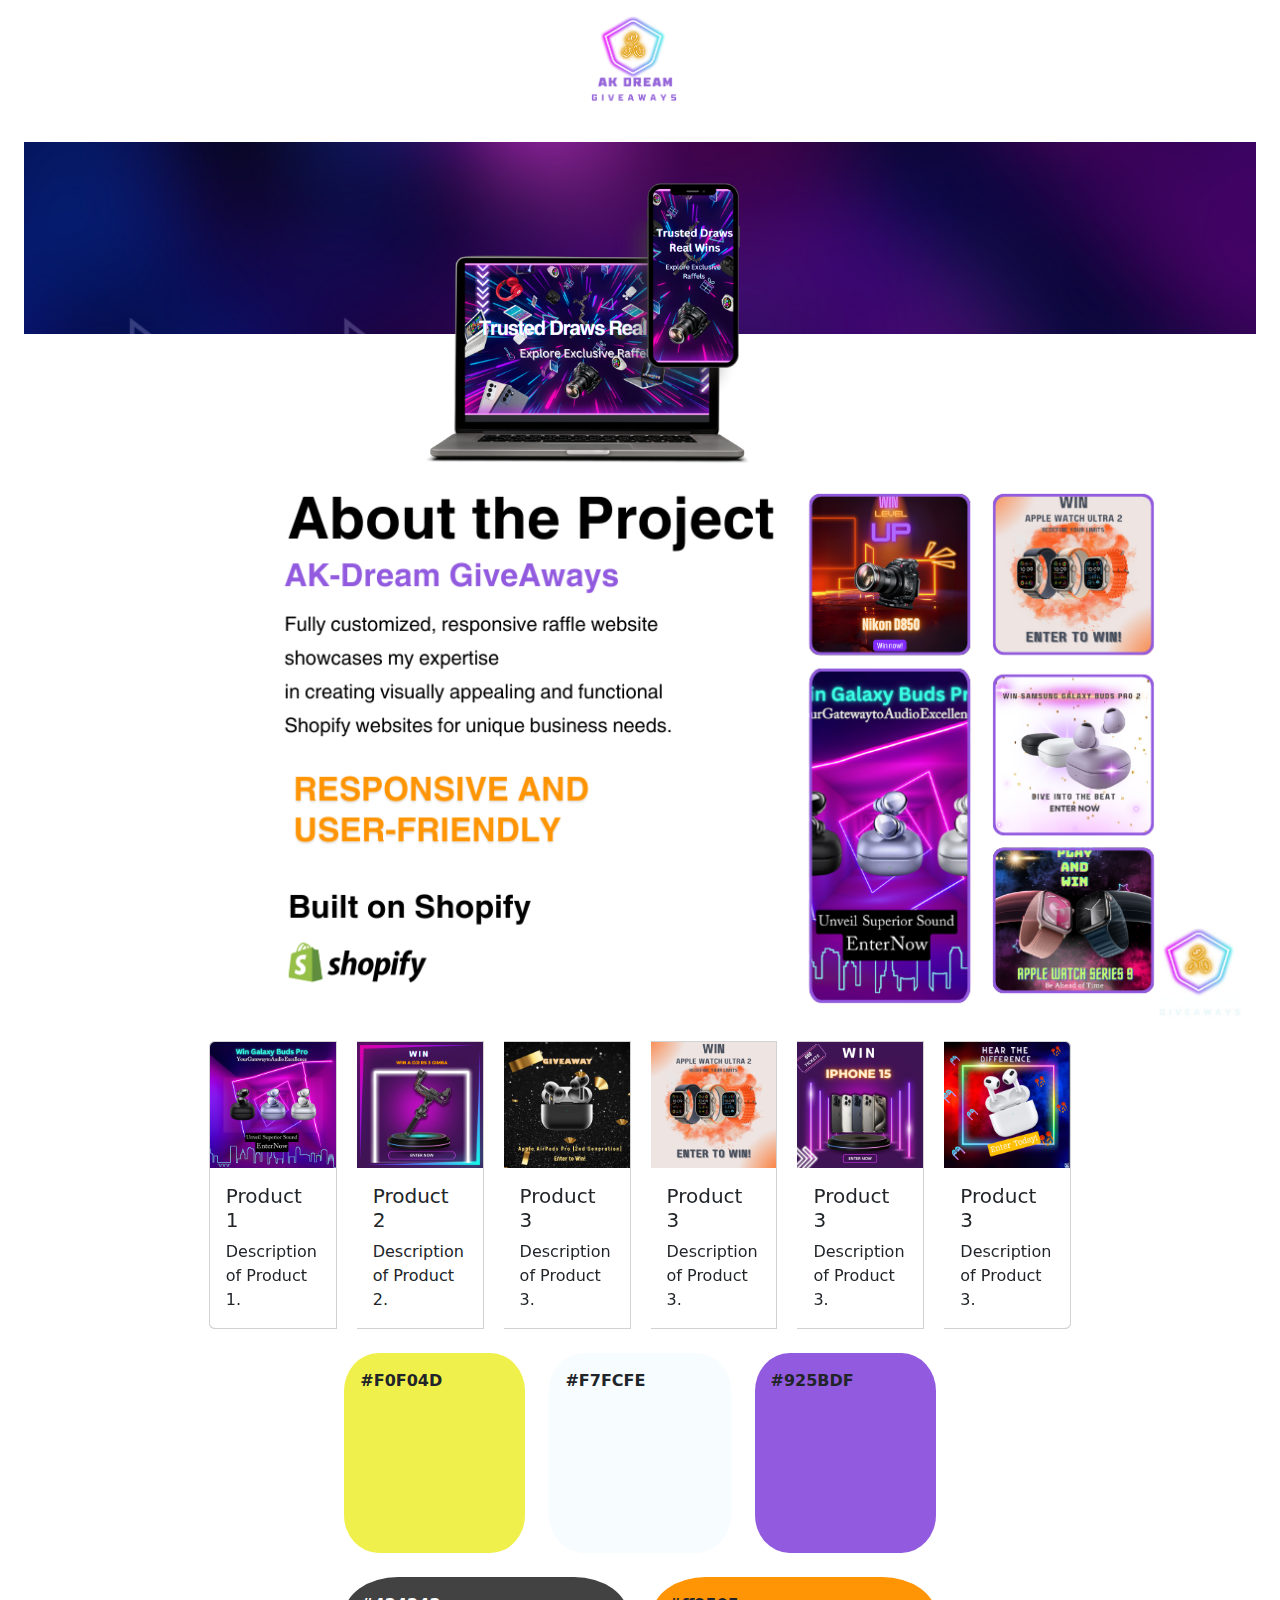
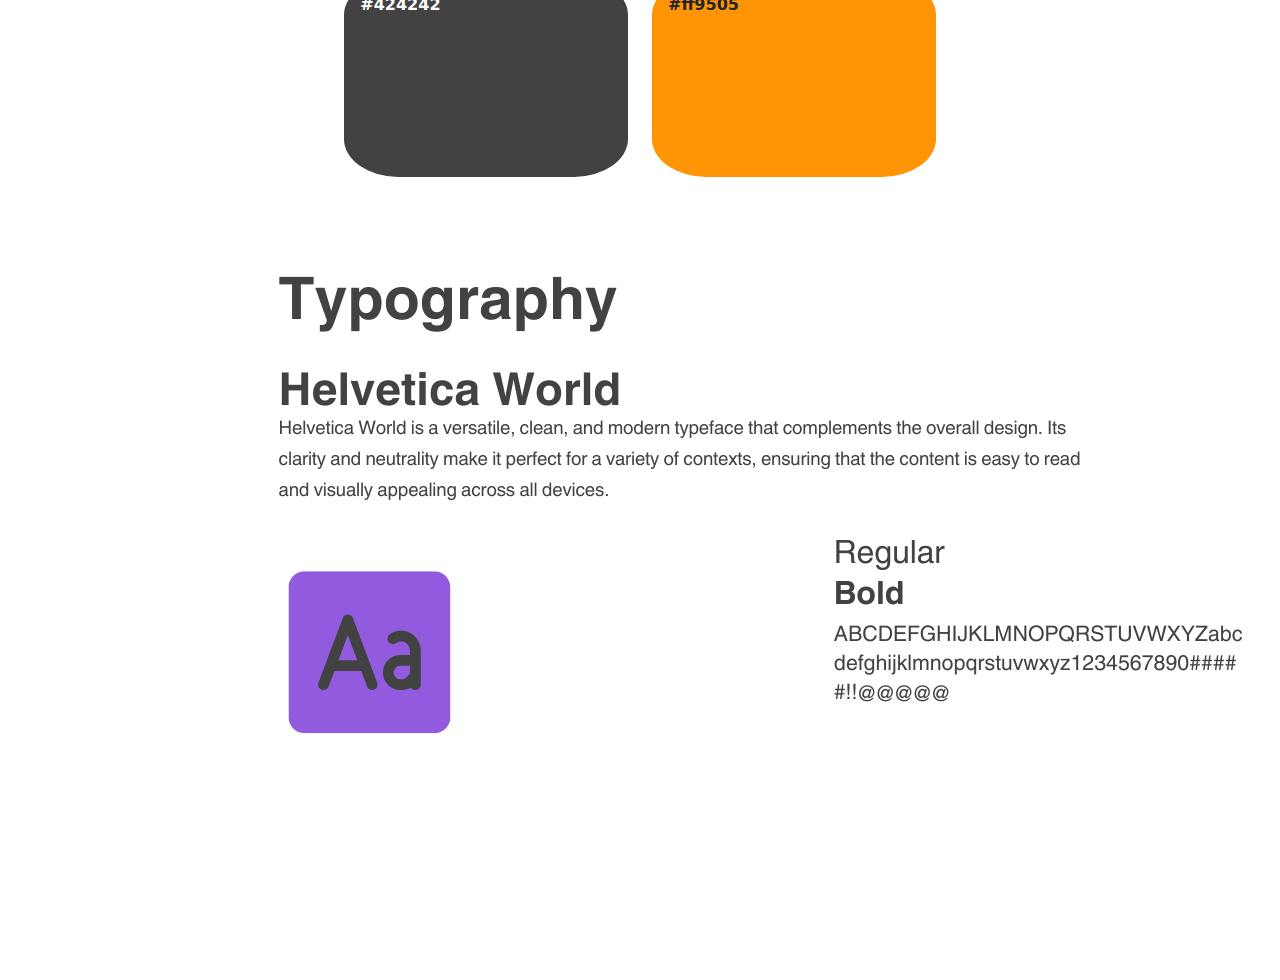
<file: proj-AK-dream/index.html>
<!DOCTYPE html>
<html lang="en">
  <head>
    <meta charset="UTF-8" />
    <meta name="viewport" content="width=device-width, initial-scale=1.0" />
    <title>AK-Dreams</title>
    <link
      href="https://cdn.jsdelivr.net/npm/bootstrap@5.3.0/dist/css/bootstrap.min.css"
      rel="stylesheet"
    />
    <style>

       .hero-banner-h1 {
         color: whitesmoke;
       }
       .hero-banner-p {
         color: whitesmoke;
       }
       .z-index-img {
         z-index: 1;
         bottom: -184px;
         right: 478px;
         width: 31%;
         height: auto"
       }
       .logo-header{
         display: flex;
         align-items: center;
         justify-content: center;
       }
       .AK-Dream-logo {
         width: 7%; /* Adjust the size as needed */
         height: auto;
         margin-left: 46%;
       }
       .about-sec{
         padding-top: 9%;
         padding-left: 19%;
         width: 99%;
      }

       .card-group{
         gap: 20px;
       }
       .product-slider{
         padding: 0 15%;
       }
       .grid{
         border-radius: 19%;
         height: 200px;
       }
       .grid-row{
         padding: 0 26%;
       }
       .grid-1{
         background-color: #f0f04d;
       }
       .grid-2{
         background-color: #f7fcfe;
       }
       .grid-3{
         background-color: #925bdf;
       }
       .grid-4{
         background-color: #424242;
       }
       .grid-5{
         background-color: #ff9505;
       }
       .typography{
         margin-left: 19%;
       }
    </style>
  </head>
  <body>
    <div class="AK-dream-container px-4">
      <!-- Header -->
      <header
        class="logo-header py-3 d-flex justify-content-between align-items-center"
      >
        <img src="./images/logoforemail.png" alt="Logo" class="AK-Dream-logo" />
        <!-- <h1 class="text-center flex-grow-1">Webpage Header</h1> -->
      </header>

      <!-- Main Hero Banner Section -->
      <section
        class="hero-banner my-4 position-relative"
        style="
          background-image: url('./images/purple-BG.png');
          background-size: cover;
          background-position: center;
          text-align: center;
        "
      >
        <div class="p-5 mb-4 rounded-3">
          <div class="container-fluid py-5"></div>
        </div>
        <img
          src="./images/z-indx-img.png"
          class="z-index-img position-absolute"
          alt="Overlapping Image"
        />
      </section>

      <!-- About the Project Section -->
      <section class="about-project my-4">
        <div class="row">
          <div class="col-md-6 about-sec">
            <img
              src="./images/about-pg.png"
              class="img-fluid"
              alt="Project Image"
            />
          </div>
        </div>
      </section>

      <!-- Bootstrap 5 Product Card Slider Section -->
      <section class="product-slider my-4">
        <div
          id="productCarousel"
          class="carousel slide"
          data-bs-ride="carousel"
        >
          <div class="carousel-inner">
            <div class="carousel-item active">
              <div class="card-group">
                <div class="card">
                  <img
                    src="./images/Win Galaxy Buds Pro.png"
                    class="card-img-top"
                    alt="Product 1"
                  />
                  <div class="card-body">
                    <h5 class="card-title">Product 1</h5>
                    <p class="card-text">Description of Product 1.</p>
                  </div>
                </div>
                <div class="card">
                  <img
                    src="./images/LENOVO IdeaPad 3i 15.6 Laptop-intel Core (1).png"
                    class="card-img-top"
                    alt="Product 2"
                  />
                  <div class="card-body">
                    <h5 class="card-title">Product 2</h5>
                    <p class="card-text">Description of Product 2.</p>
                  </div>
                </div>
                <div class="card">
                  <img
                    src="./images/Apple AirPods Pro (2nd Generation).png"
                    class="card-img-top"
                    alt="Product 3"
                  />
                  <div class="card-body">
                    <h5 class="card-title">Product 3</h5>
                    <p class="card-text">Description of Product 3.</p>
                  </div>
                </div>
                <div class="card">
                  <img
                    src="./images/by your dreams.png"
                    class="card-img-top"
                    alt="Product 3"
                  />
                  <div class="card-body">
                    <h5 class="card-title">Product 3</h5>
                    <p class="card-text">Description of Product 3.</p>
                  </div>
                </div>
                <div class="card">
                  <img
                    src="./images/Win (1).png"
                    class="card-img-top"
                    alt="Product 3"
                  />
                  <div class="card-body">
                    <h5 class="card-title">Product 3</h5>
                    <p class="card-text">Description of Product 3.</p>
                  </div>
                </div>
                <div class="card">
                  <img
                    src="./images/Hear the Difference - Enter Today!.png"
                    class="card-img-top"
                    alt="Product 3"
                  />
                  <div class="card-body">
                    <h5 class="card-title">Product 3</h5>
                    <p class="card-text">Description of Product 3.</p>
                  </div>
                </div>
              </div>
            </div>
            <div class="carousel-item active">
              <div class="card-group">
                <div class="card">
                  <img
                    src="./images/Win Galaxy Buds Pro.png"
                    class="card-img-top"
                    alt="Product 1"
                  />
                  <div class="card-body">
                    <h5 class="card-title">Product 1</h5>
                    <p class="card-text">Description of Product 1.</p>
                  </div>
                </div>
                <div class="card">
                  <img
                    src="./images/LENOVO IdeaPad 3i 15.6 Laptop-intel Core (1).png"
                    class="card-img-top"
                    alt="Product 2"
                  />
                  <div class="card-body">
                    <h5 class="card-title">Product 2</h5>
                    <p class="card-text">Description of Product 2.</p>
                  </div>
                </div>
                <div class="card">
                  <img
                    src="./images/Apple AirPods Pro (2nd Generation).png"
                    class="card-img-top"
                    alt="Product 3"
                  />
                  <div class="card-body">
                    <h5 class="card-title">Product 3</h5>
                    <p class="card-text">Description of Product 3.</p>
                  </div>
                </div>
                <div class="card">
                  <img
                    src="./images/by your dreams.png"
                    class="card-img-top"
                    alt="Product 3"
                  />
                  <div class="card-body">
                    <h5 class="card-title">Product 3</h5>
                    <p class="card-text">Description of Product 3.</p>
                  </div>
                </div>
                <div class="card">
                  <img
                    src="./images/Win (1).png"
                    class="card-img-top"
                    alt="Product 3"
                  />
                  <div class="card-body">
                    <h5 class="card-title">Product 3</h5>
                    <p class="card-text">Description of Product 3.</p>
                  </div>
                </div>
                <div class="card">
                  <img
                    src="./images/Hear the Difference - Enter Today!.png"
                    class="card-img-top"
                    alt="Product 3"
                  />
                  <div class="card-body">
                    <h5 class="card-title">Product 3</h5>
                    <p class="card-text">Description of Product 3.</p>
                  </div>
                </div>
              </div>
            </div>
            <!-- Add more carousel items as needed -->
          </div>
          <button
            class="carousel-control-prev"
            type="button"
            data-bs-target="#productCarousel"
            data-bs-slide="prev"
          >
            <span class="carousel-control-prev-icon" aria-hidden="true"></span>
            <span class="visually-hidden">Previous</span>
          </button>
          <button
            class="carousel-control-next"
            type="button"
            data-bs-target="#productCarousel"
            data-bs-slide="next"
          >
            <span class="carousel-control-next-icon" aria-hidden="true"></span>
            <span class="visually-hidden">Next</span>
          </button>
        </div>
      </section>

      <!-- Section with Different Size (Height) of 5 Grids -->
      <section class="grid-section my-4">
        <div class="grid-row row">
          <div class="col-md-4 mb-4">
            <div class="p-3 fw-bold grid grid-1">#F0F04D</div>
          </div>
          <div class="col-md-4 mb-4">
            <div class="p-3 fw-bold grid grid-2">#F7FCFE</div>
          </div>
          <div class="col-md-4 mb-4">
            <div class="p-3 fw-bold grid grid-3">#925BDF</div>
          </div>
          <div class="col-md-6 mb-4">
            <div class="p-3 fw-bold text-white grid grid-4">#424242</div>
          </div>
          <div class="col-md-6 mb-4">
            <div class="p-3 fw-bold grid grid-5">#ff9505</div>
          </div>
        </div>
      </section>

      <!-- Typography Section -->
      <section class="typography-section my-4">
        <img src="./images/TY.png" class="typography" />
      </section>

      <!-- Video/GIF Section -->
      <section class="video-section my-4">
        <div class="embed-responsive embed-responsive-16by9">
          <iframe
            class="embed-responsive-item"
            src="https://www.youtube.com/embed/dQw4w9WgXcQ"
            allowfullscreen
          ></iframe>
        </div>
      </section>
    </div>

    <script src="https://cdn.jsdelivr.net/npm/bootstrap@5.3.0/dist/js/bootstrap.bundle.min.js"></script>
  </body>
</html>
</file>
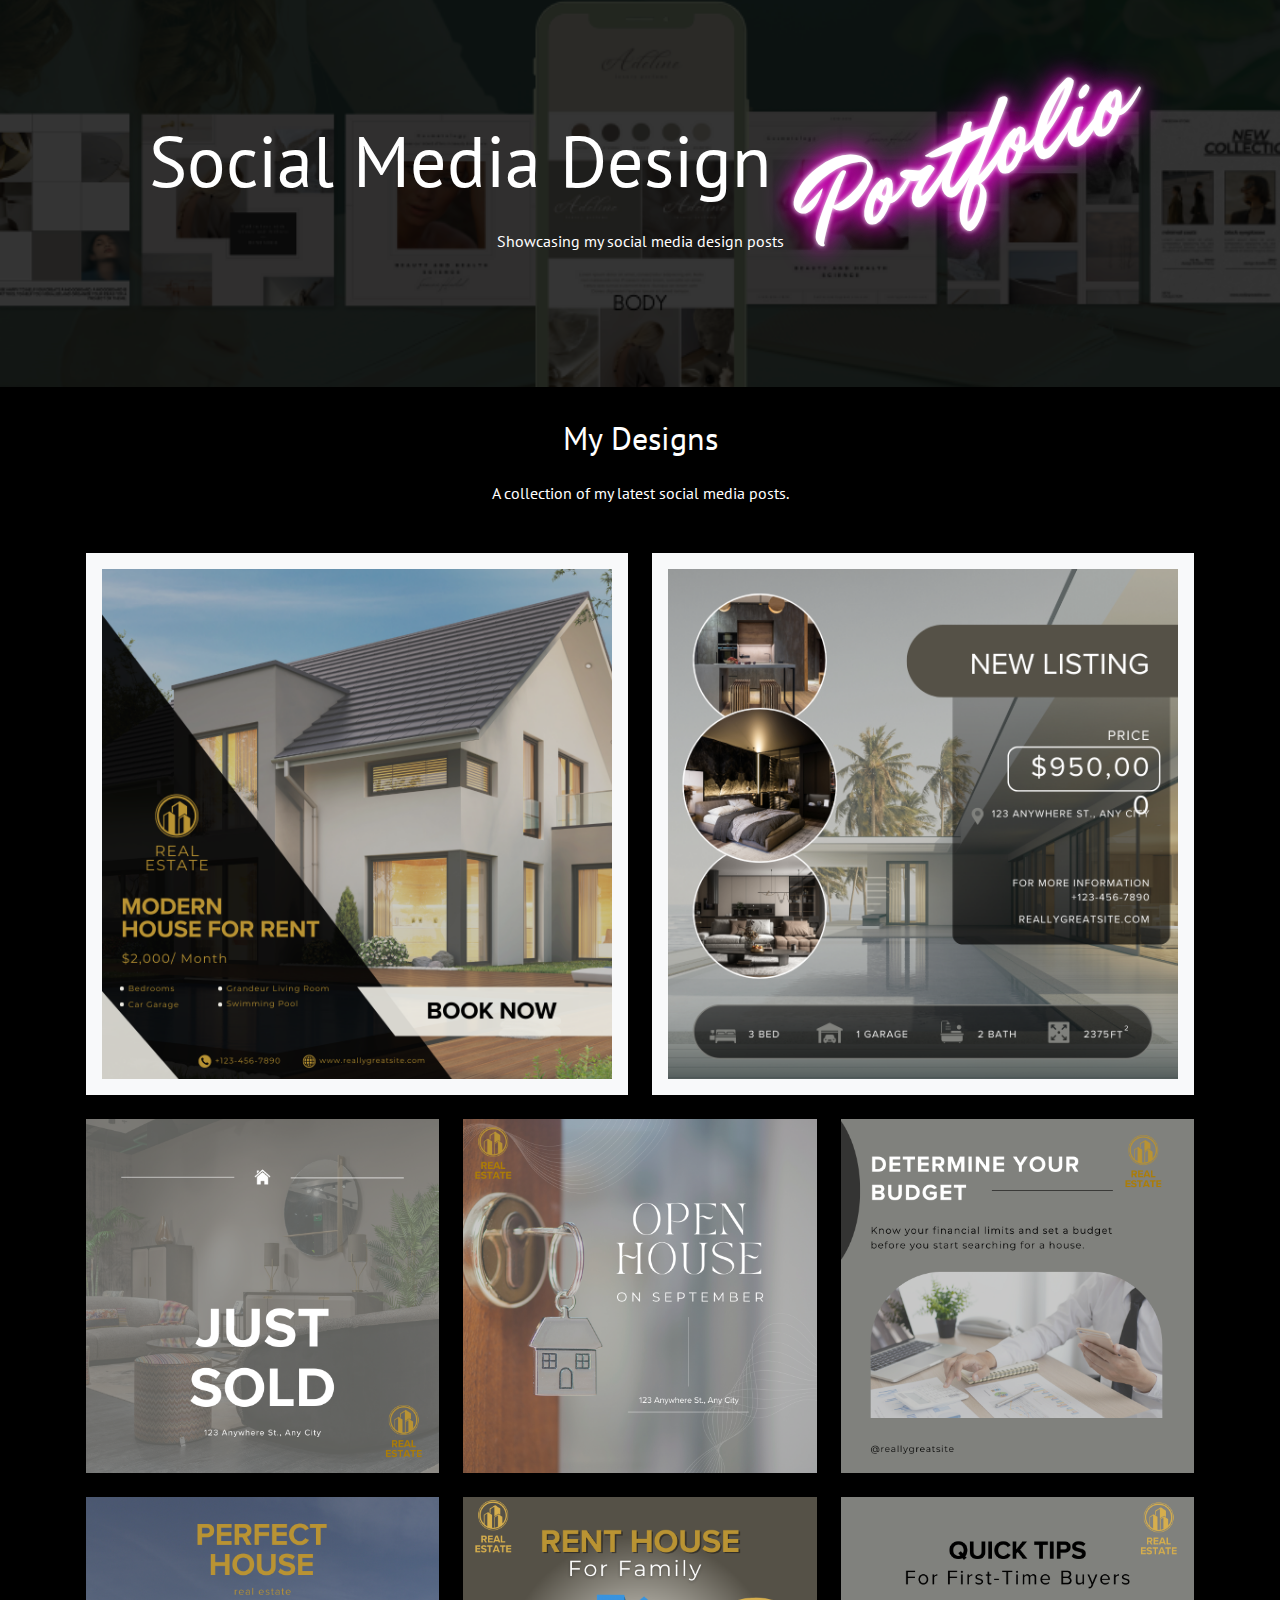
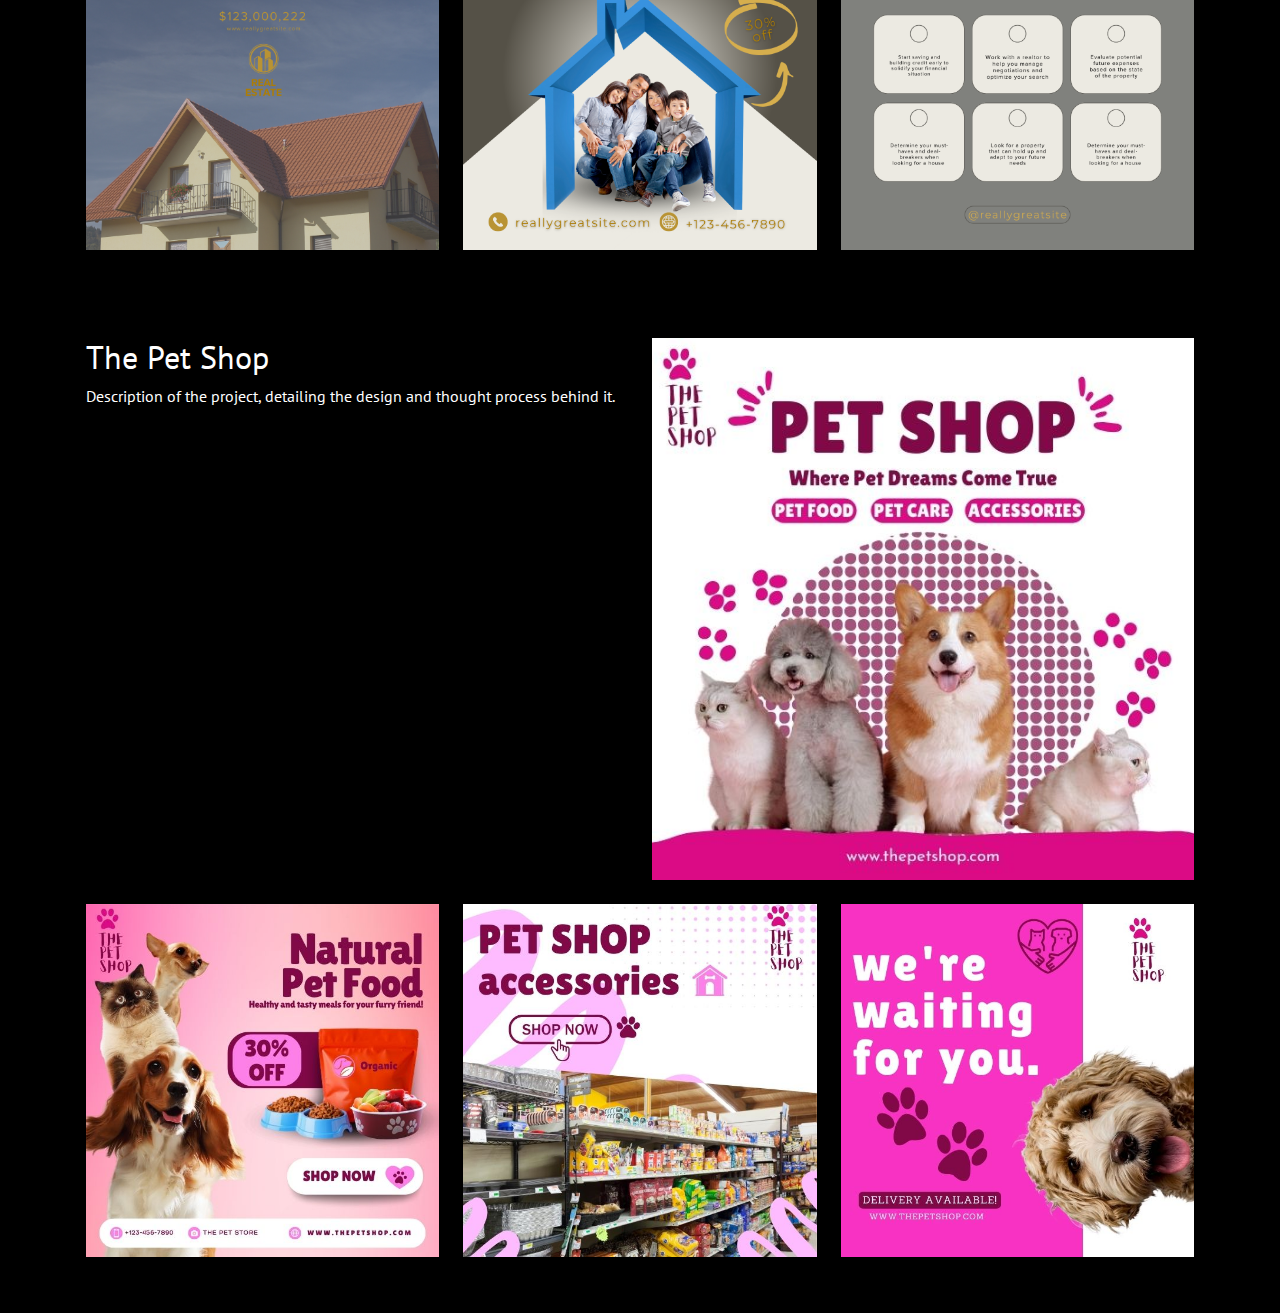
<file: social-media-design/index.html>
<!DOCTYPE html>
<html lang="en">
  <head>
    <meta charset="UTF-8" />
    <meta name="viewport" content="width=device-width, initial-scale=1.0" />
    <title>Design Portfolio</title>
    <link
      href="https://cdn.jsdelivr.net/npm/bootstrap@5.3.0/dist/css/bootstrap.min.css"
      rel="stylesheet"
    />
    <style>
      @import url("https://fonts.googleapis.com/css2?family=Mr+Dafoe&display=swap");
      @import url("https://fonts.googleapis.com/css2?family=PT+Sans:ital,wght@0,400;0,700;1,400;1,700&display=swap");
      body {
        background-color: black;
        color: white;
        font-family: "PT Sans", sans-serif;
      }
      .hero-banner {
        position: relative;
        background-image: url("./images/bg-img-social-media.png");
        background-size: cover;
        background-position: center;
        height: 43vh;
        display: flex;
        align-items: center;
        justify-content: center;
        color: white;
        text-align: center;
      }
      h1 {
        font-size: 4.5rem;
      }
      .hero-banner h1 span {
        font-family: "Mr Dafoe", cursive;
        margin: 0;
        font-size: 1.5em;
        margin-top: -0.6em;
        color: white;
        text-shadow: 0 0 0.05em #fff, 0 0 0.2em #fe05e1, 0 0 0.3em #fe05e1;
        transform: rotate(-21deg);
        display: inline-block;
      }

      .hero-banner::before {
        content: "";
        position: absolute;
        top: 0;
        left: 0;
        width: 100%;
        height: 100%;
        background-color: rgb(0 0 0 / 78%);
        z-index: 1;
      }
      .hero-banner .content {
        position: relative;
        z-index: 2;
      }
      .portfolio-section {
        padding: 2rem 1rem;
      }
      .portfolio-section .row > div {
        margin-bottom: 1.5rem;
      }
      @media (max-width: 980px) {
        .hero-banner h1 span {
          font-size: 0.5em;
        }
      }
    </style>
  </head>
  <body>
    <!-- Hero Banner -->
    <section class="hero-banner">
      <div class="content">
        <h1>Social Media Design <span>Portfolio</span></h1>
        <p>Showcasing my social media design posts</p>
      </div>
    </section>

    <!-- Portfolio Section -->
    <section class="portfolio-section container">
      <h2 class="text-center mb-4">My Designs</h2>
      <p class="text-center mb-5">
        A collection of my latest social media posts.
      </p>
      <div class="row">
        <!-- First Row -->
        <div class="col-md-6">
          <div class="bg-light p-3 text-dark">
            <img src="./images/1-RE.png" class="img-fluid" />
          </div>
        </div>
        <div class="col-md-6">
          <div class="bg-light p-3 text-dark">
            <img src="./images/2-RE.png" class="img-fluid" />
          </div>
        </div>
      </div>
      <div class="row">
        <!-- Second Row -->
        <div class="col-md-4">
          <img src="./images/3-RE.png" class="img-fluid" alt="Image 3" />
        </div>
        <div class="col-md-4">
          <img src="./images/4-RE.png" class="img-fluid" alt="Image 4" />
        </div>
        <div class="col-md-4">
          <img src="./images/5-RE.png" class="img-fluid" alt="Image 5" />
        </div>
      </div>
      <div class="row">
        <!-- Third Row -->
        <div class="col-md-4">
          <img src="./images/6-RE.png" class="img-fluid" alt="Image 6" />
        </div>
        <div class="col-md-4">
          <img src="./images/7-RE.png" class="img-fluid" alt="Image 7" />
        </div>
        <div class="col-md-4">
          <img src="./images/8-RE.png" class="img-fluid" alt="Image 8" />
        </div>
      </div>
    </section>
    <section class="portfolio-section container">
      <!-- First Row -->
      <div class="row">
        <div class="col-md-6">
          <h2>The Pet Shop</h2>
          <ion-icon name="paw-outline"></ion-icon>
          <p>
            Description of the project, detailing the design and thought process
            behind it.
          </p>
        </div>
        <div class="col-md-6">
          <img src="./images/1-ps.jpg" class="img-fluid" alt="Image 1" />
        </div>
      </div>

      <!-- Second Row -->
      <div class="row">
        <div class="col-md-4">
          <img src="./images/2-ps.jpg" class="img-fluid" alt="Image 2" />
        </div>
        <div class="col-md-4">
          <img src="./images/3-ps.jpg" class="img-fluid" alt="Image 3" />
        </div>
        <div class="col-md-4">
          <img src="./images/4-ps.jpg" class="img-fluid" alt="Image 4" />
        </div>
      </div>
    </section>

    <script src="https://cdn.jsdelivr.net/npm/bootstrap@5.3.0/dist/js/bootstrap.bundle.min.js"></script>
  </body>
</html>
</file>
